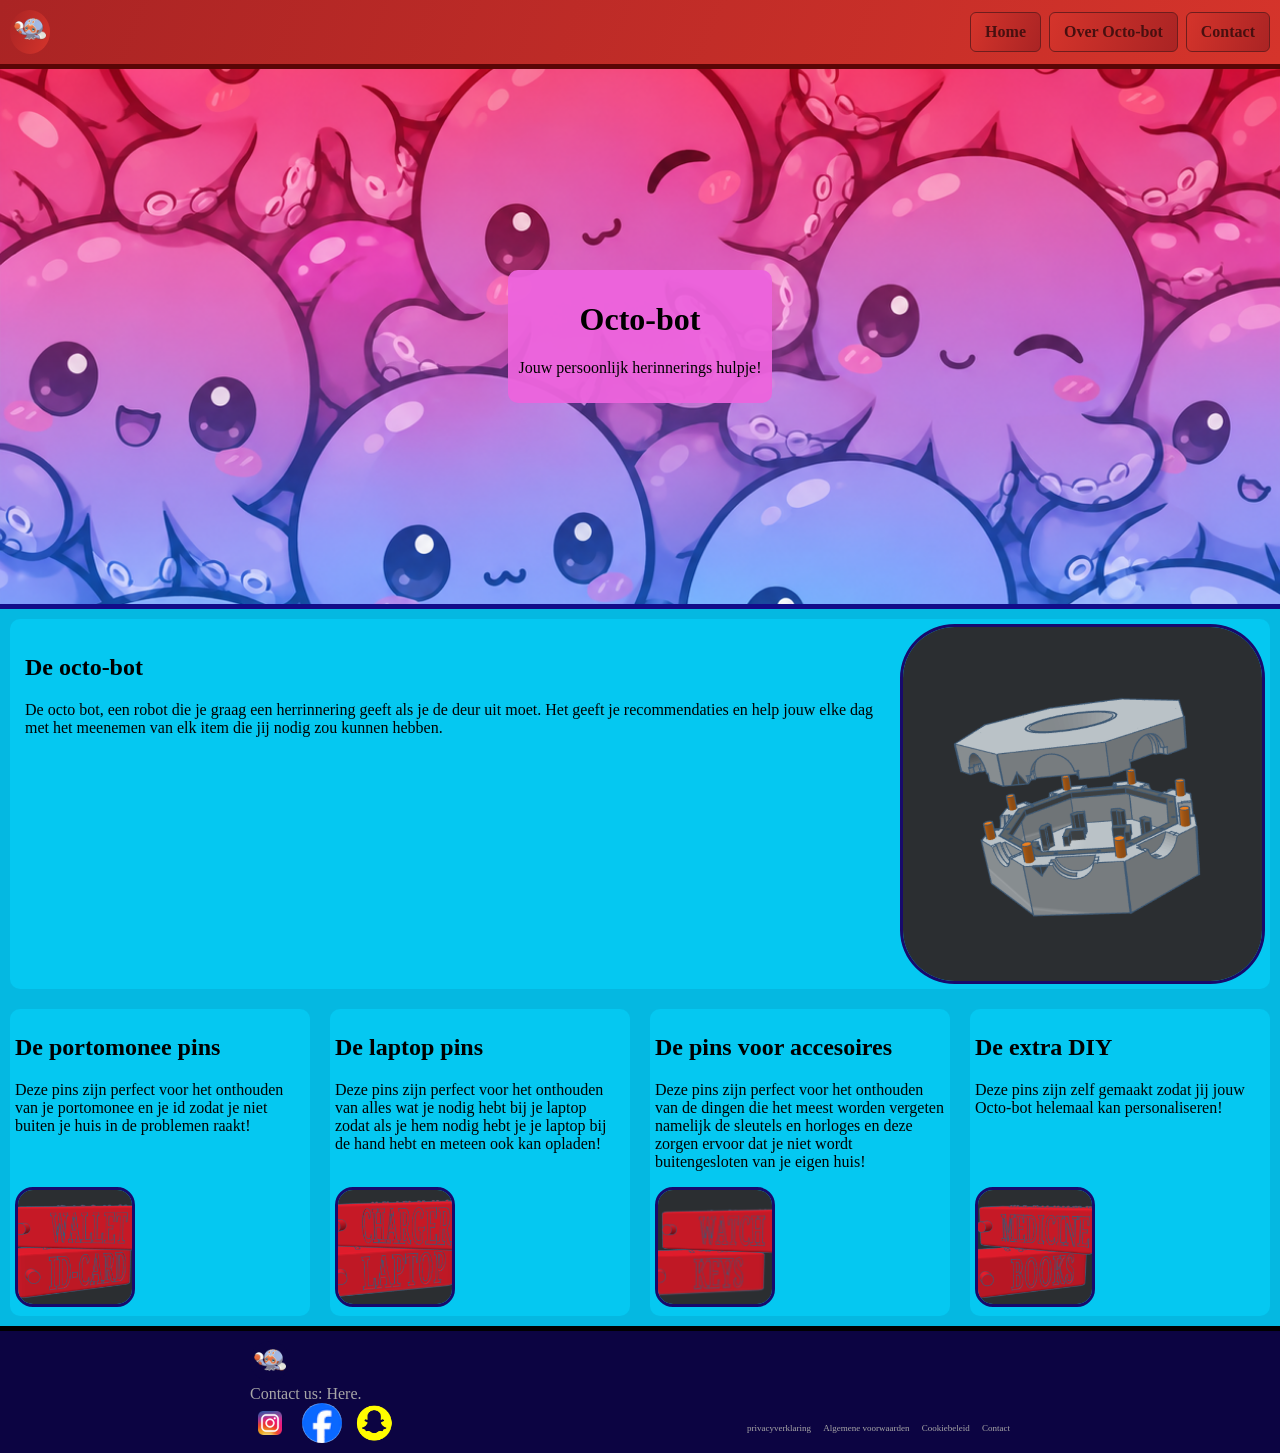
<file: index.html>
<!DOCTYPE html>
<html lang="nl">
<head>
    <meta charset="UTF-8">
    <meta name="viewport" content="width=device-width, initial-scale=1.0">
    <title>Octo-bot</title>
    <link rel="stylesheet" href="style.css">
</head>
<body>
    <nav>
        <div class="logo" href="index.html">
            <img src="logo.png" alt="Octo-bot Logo">
        </div>
        <div class="nav-links">
            <a href="index.html">Home</a>
            <a href="overOcto-bot.html">Over Octo-bot</a>
            <a href="contact.html">Contact</a>
        </div>
    </nav>
    <header>
        <div class="header-content">
            <h1>Octo-bot</h1>
            <p>Jouw persoonlijk herinnerings hulpje!</p>
        </div>
    </header>

    <main>
        <div>
            <section class="extra-section">
                <div class="extra-info">
                    <h1>De octo-bot</h1>
                    <p>
                        De octo bot, een robot die je graag 
                        een herrinnering geeft als je de deur 
                        uit moet. Het geeft je recommendaties 
                        en help jouw elke dag met het meenemen 
                        van elk item die jij nodig zou kunnen 
                        hebben. 
                    </p>
                </div>
                <div class="sectionImage" id="casingImage">
                    <img src="casing.png" alt="casing image">
                </div>
            </section>
        </div>
        <div class="main-content">
            <section class="mainSections">
                <div>
                    <h1>De portomonee pins</h1>
                    <p>
                        Deze pins zijn perfect voor het onthouden 
                        van je portomonee en je id zodat je niet buiten je huis in de problemen raakt!
                    </p>
                </div>
                <div class="sectionImage">
                    <img src="walletPins.png" alt="wallet">
                </div>
            </section>
            <section class="mainSections">
                <div>
                    <h1>De laptop pins</h1>
                    <p>
                        Deze pins zijn perfect voor het onthouden 
                        van alles wat je nodig hebt bij je laptop zodat als je hem nodig hebt je je laptop bij de hand hebt en meteen ook kan opladen!
                    </p>
                </div>
                <div class="sectionImage">
                    <img src="laptopPins.png" alt="laptop">
                </div>
            </section>
            <section class="mainSections">
                <div>
                    <h1>De pins voor accesoires </h1>
                    <p>
                        Deze pins zijn perfect voor het onthouden 
                        van de dingen die het meest worden vergeten namelijk de sleutels en horloges en deze zorgen ervoor dat je niet wordt buitengesloten van je eigen huis!                    </p>
                </div>
                <div class="sectionImage">
                    <img src="accesorriePins.png" alt="accesorrie">
                </div>
            </section>
            <section class="mainSections">
                <div>
                    <h1>De extra DIY</h1>
                    <p>
                        Deze pins zijn zelf gemaakt zodat jij jouw Octo-bot helemaal kan personaliseren!
                    </p>
                </div>
                <div class="sectionImage">
                    <img src="randomPins.png" alt="random">
                </div>
            </section>
        </div>
    </main>

    <footer>
        <div class="footer-inner">
            <div class="footerContact">
                <div class="logo">
                    <img src="logo.png" alt="image of logo" class="logo">
                </div>
                <a href="contact.html" class="footerLink">
                    Contact us: Here.
                </a>
                <div class="footerSocials">
                    <a href="https://www.instagram.com/" target="_blank">
                        <img src="instagram.png" alt="Instagram">
                    </a>
                    <a href="https://www.facebook.com/" target="_blank">
                        <img src="facebook.png" alt="Facebook">
                    </a>
                    <a href="https://www.snapchat.com/" target="_blank" class="snapchat">
                        <img src="snapchat.png" alt="Snapchat">
                    </a>
                </div>
            </div>
            <ul class="footerExtras">
                <li>privacyverklaring</li>
                <li>Algemene voorwaarden</li>
                <li>Cookiebeleid</li>
                <li><a href="contact.html" class="footerLink">Contact</a></li>
            </ul>
        </div>
    </footer>
    <script>
        const nav = document.querySelector("nav");
        const updateNavGradient = () => {
            nav.classList.toggle("scrolled", window.scrollY > 80);
        };

        window.addEventListener("scroll", updateNavGradient, { passive: true });
        updateNavGradient();
    </script>
</body>
</html>
</file>
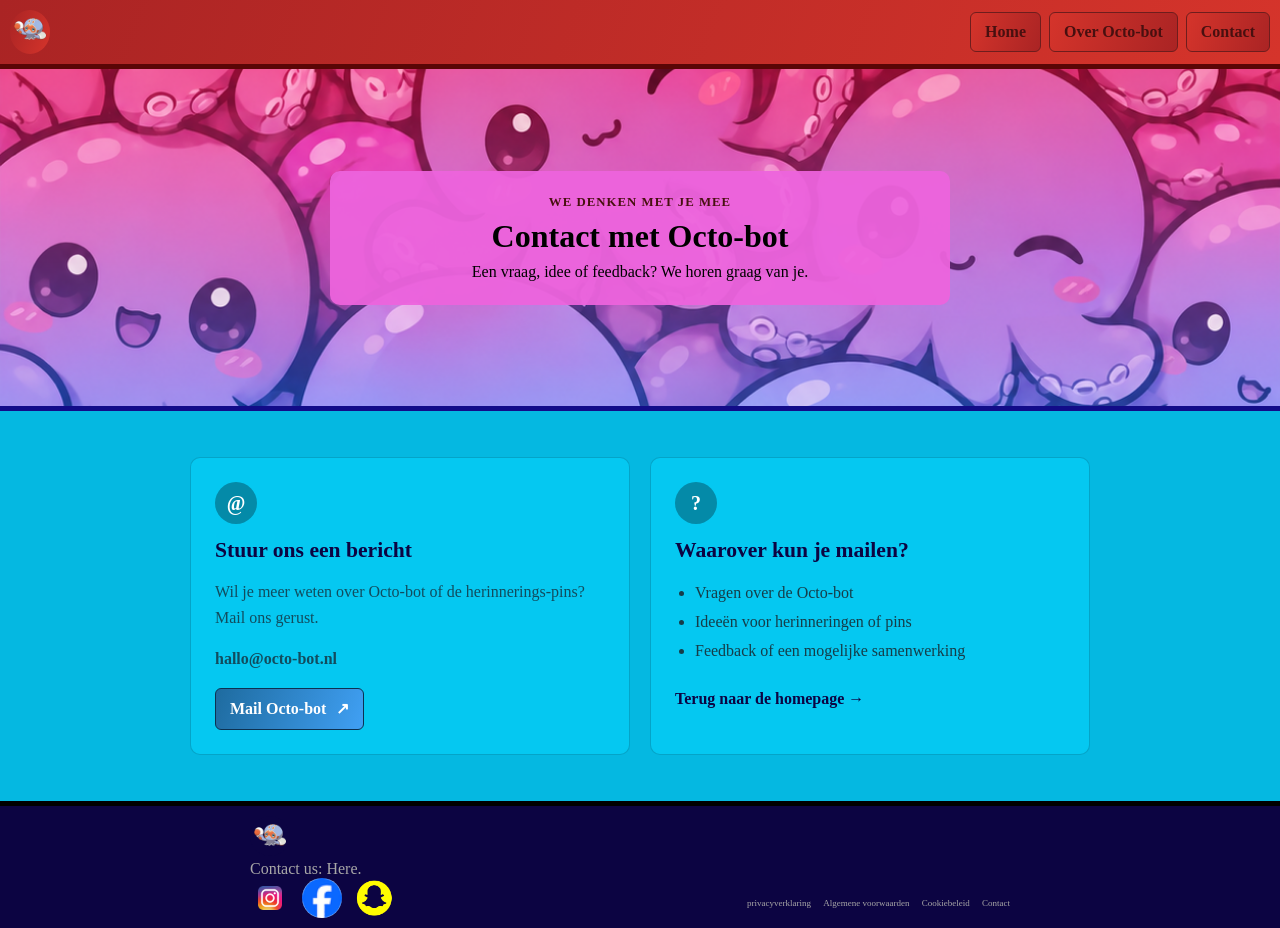
<file: contact.html>
<!DOCTYPE html>
<html lang="nl">
<head>
    <meta charset="UTF-8">
    <meta name="viewport" content="width=device-width, initial-scale=1.0">
    <meta name="description" content="Neem contact op met Octo-bot over herinneringen, pins of een samenwerking.">
    <title>Contact | Octo-bot</title>
    <link rel="stylesheet" href="style.css">
</head>
<body>
    <nav>
        <div class="logo" href="index.html">
            <img src="logo.png" alt="Octo-bot Logo">
        </div>
        <div class="nav-links">
            <a href="index.html">Home</a>
            <a href="overOcto-bot.html">Over Octo-bot</a>
            <a href="contact.html" aria-current="page">Contact</a>
        </div>
    </nav>
    <header class="contact-hero">
        <div class="header-content">
            <p class="contact-eyebrow">We denken met je mee</p>
            <h1>Contact met Octo-bot</h1>
            <p>Een vraag, idee of feedback? We horen graag van je.</p>
        </div>
    </header>

    <main class="contact-main">
        <div class="contact-layout">
            <section class="contact-card">
                <span class="contact-icon" aria-hidden="true">@</span>
                <h2>Stuur ons een bericht</h2>
                <p>Wil je meer weten over Octo-bot of de herinnerings-pins? Mail ons gerust.</p>
                <p class="contact-email">hallo@octo-bot.nl</p>
                <button class="contact-button" id="mail-button" type="button">Mail Octo-bot <span aria-hidden="true">↗</span></button>
            </section>
            <section class="contact-card contact-topics">
                <span class="contact-icon" aria-hidden="true">?</span>
                <h2>Waarover kun je mailen?</h2>
                <ul>
                    <li>Vragen over de Octo-bot</li>
                    <li>Ideeën voor herinneringen of pins</li>
                    <li>Feedback of een mogelijke samenwerking</li>
                </ul>
                <button class="contact-back" id="home-button" type="button">Terug naar de homepage <span aria-hidden="true">→</span></button>
            </section>
        </div>
    </main>
    <footer>
        <div class="footer-inner">
            <div class="footerContact">
                <div class="logo">
                    <img src="logo.png" alt="image of logo" class="logo">
                </div>
                <a href="contact.html" class="footerLink">
                    Contact us: Here.
                </a>
                <div class="footerSocials">
                    <a href="https://www.instagram.com/" target="_blank" rel="noopener noreferrer">
                        <img src="instagram.png" alt="Instagram">
                    </a>
                    <a href="https://www.facebook.com/" target="_blank" rel="noopener noreferrer">
                        <img src="facebook.png" alt="Facebook">
                    </a>
                    <a href="https://www.snapchat.com/" target="_blank" rel="noopener noreferrer" class="snapchat">
                        <img src="snapchat.png" alt="Snapchat">
                    </a>
                </div>
            </div>
            <ul class="footerExtras">
                <li>privacyverklaring</li>
                <li>Algemene voorwaarden</li>
                <li>Cookiebeleid</li>
                <li><a href="contact.html" class="footerLink">Contact</a></li>
            </ul>
        </div>
    </footer>
    <script>
        document.querySelector("#mail-button").addEventListener("click", () => {
            window.location.href = "mailto:hallo@octo-bot.nl";
        });

        document.querySelector("#home-button").addEventListener("click", () => {
            window.location.href = "index.html";
        });

        const nav = document.querySelector("nav");
        const updateNavGradient = () => {
            nav.classList.toggle("scrolled", window.scrollY > 80);
        };

        window.addEventListener("scroll", updateNavGradient, { passive: true });
        updateNavGradient();
    </script>
</body>
</html>
</file>
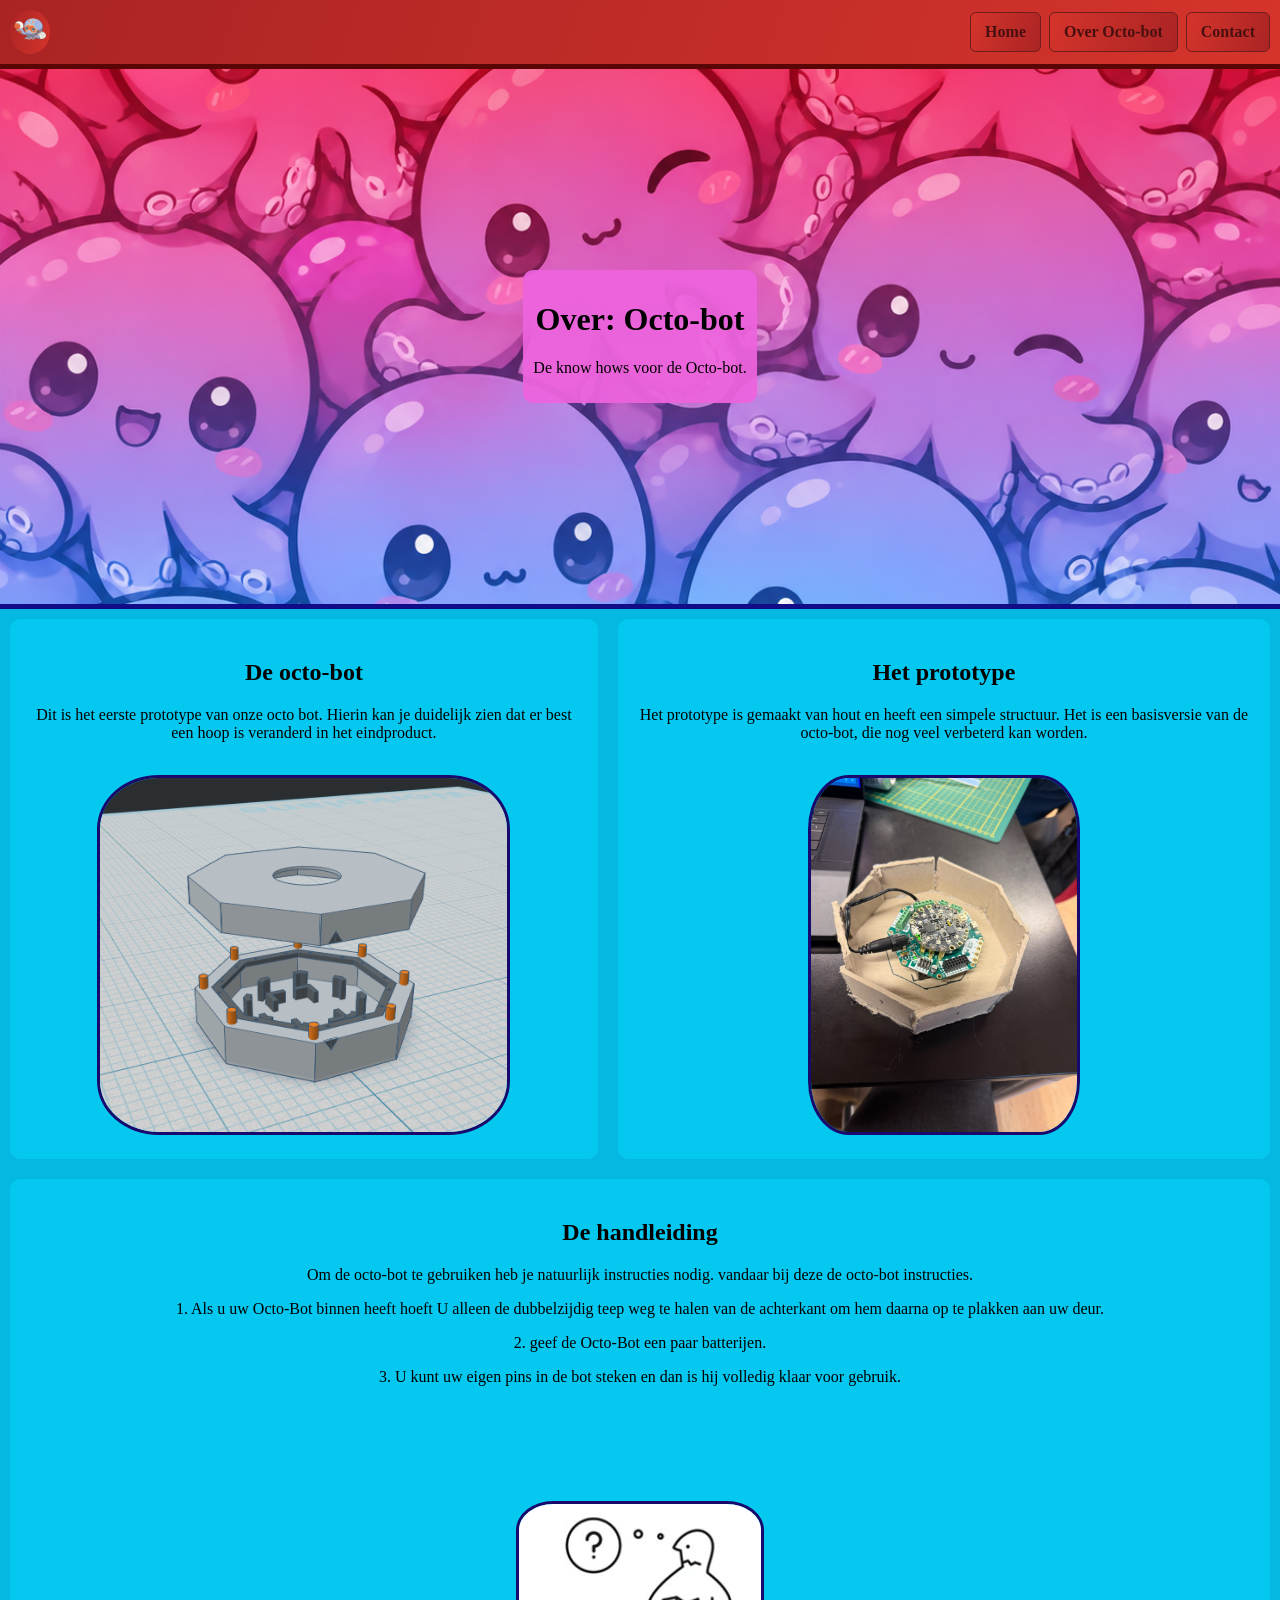
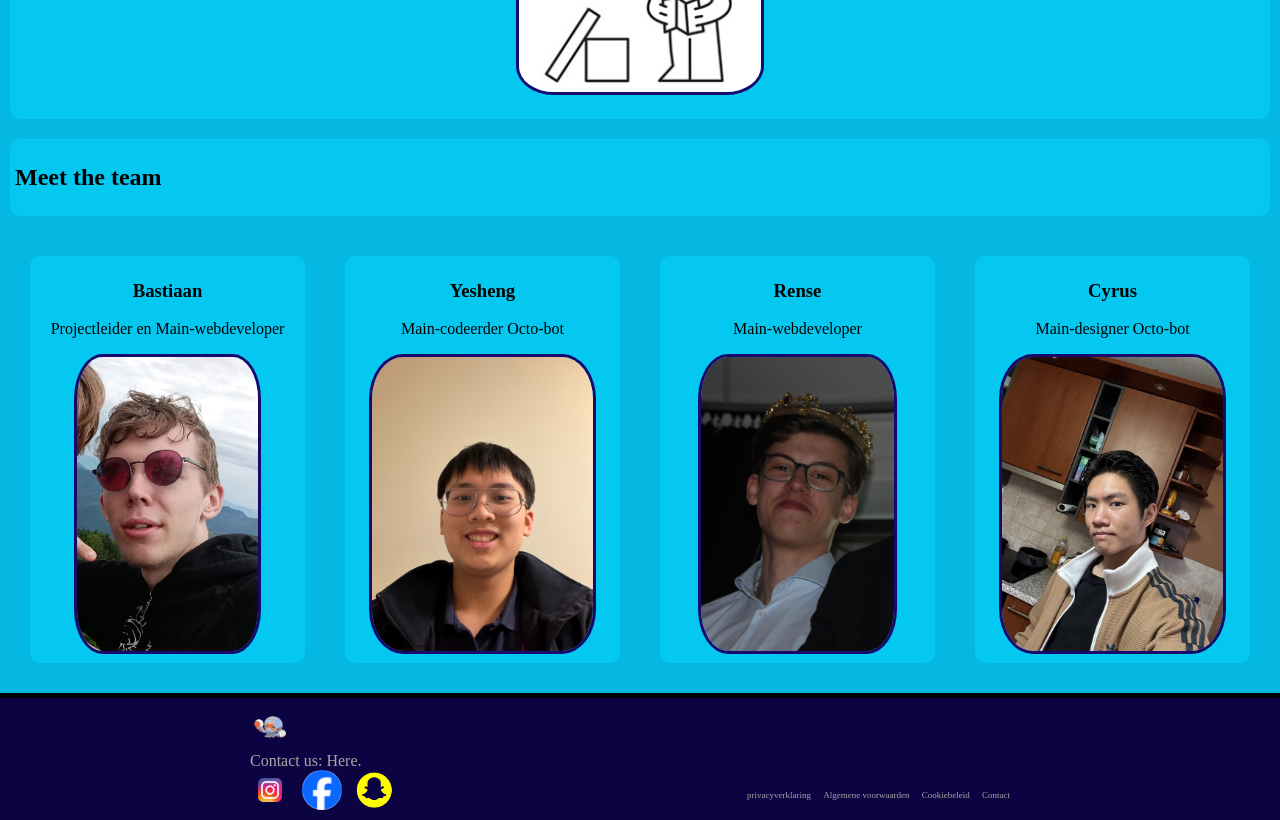
<file: overOcto-bot.html>
<!DOCTYPE html>
<html lang="en">
    <head>
        <meta charset="UTF-8">
        <meta name="viewport" content="width=device-width, initial-scale=1.0">
        <title>Document</title>
        <link rel="stylesheet" href="style.css">
    </head>
<body>
    <nav>
        <div class="logo">
            <img src="logo.png" alt="Octo-bot Logo">
        </div>
        <div class="nav-links">
            <a href="index.html">Home</a>
            <a href="overOcto-bot.html">Over Octo-bot</a>
            <a href="contact.html">Contact</a>
        </div>
    </nav>
    <main class="Octo-main">
    <header>
        <div class="header-content">
            <h1>Over: Octo-bot</h1>
            <p>De know hows voor de Octo-bot.</p>
        </div>
    </header>
        <div class="about-main">
            <section class="about">
                <div>
                    <h1>De octo-bot</h1>
                    <p>
                        Dit is het eerste prototype van onze octo bot. 
                        Hierin kan je duidelijk zien dat er best een 
                        hoop is veranderd in het eindproduct.
                    </p>
                </div>
                <div>
                    <img src="Octo-bot.png" alt="Octo-bot Prototype">
                </div>
            </section>
            <section class="about" Id="aboutPrototype">
                <div>
                    <h2>Het prototype</h2>
                    <p>
                        Het prototype is gemaakt van hout en heeft een 
                        simpele structuur. Het is een basisversie van de 
                        octo-bot, die nog veel verbeterd kan worden.
                    </p>
                </div>
                <div>
                    <img src="prototype.png" alt="Octo-bot Prototype">
                </div>
            </section>
        </div>
        <section class="about" Id="aboutHandbook">
            <div>
                <h2>De handleiding</h2>
                <p>
                    Om de octo-bot te gebruiken heb je natuurlijk instructies nodig.
                    vandaar bij deze de octo-bot instructies.
                </p>
                <p>1. Als u uw Octo-Bot binnen heeft hoeft U alleen de dubbelzijdig teep weg te halen van de achterkant om hem daarna op te plakken aan uw deur.</p>
                <p>2. geef de Octo-Bot een paar batterijen.</p>
                <p>3. U kunt uw eigen pins in de bot steken en dan is hij volledig klaar voor gebruik.</p>
            </div>
            <div>
                <img src="handleiding.png" alt="Octo-bot Handleiding">
            </div>
        </section>
        <section>
            <h1>Meet the team</h1>
        </section>
        <div class="meet">
            <section id="Bastiaan" class="teamMate">
                <div>
                    <h3>Bastiaan</h3>
                    <p>Projectleider en Main-webdeveloper</p>
                </div>
                <div>
                    <img src="bastiaan.jpeg" alt="Bastiaan">
                </div>
            </section>
            <section id="Yesheng" class="teamMate">
                <div>
                    <h3>Yesheng</h3>
                    <p>Main-codeerder Octo-bot</p>
                </div>
                <div>
                    <img src="yesheng.png" alt="Yesheng">
                </div>
            </section>
            <section id="Rense" class="teamMate">
                <div>
                    <h3>Rense</h3>
                    <p>Main-webdeveloper</p>
                </div>
                <div>
                    <img src="rense.jpeg" alt="Rense">
                </div>
            </section>
            <section id="Cyrus" class="teamMate">
                <div>
                    <h3>Cyrus</h3>
                    <p>Main-designer Octo-bot</p>
                </div>
                <div>
                    <img src="cyrus.png" alt="Cyrus">
                </div>
            </section>
        </div>
    </main>
    <footer>
        <div class="footer-inner">
            <div class="footerContact">
                <div class="logo">
                    <img src="logo.png" alt="image of logo" class="logo">
                </div>
                <a href="contact.html" class="footerLink">
                    Contact us: Here.
                </a>
                <div class="footerSocials">
                    <a href="https://www.instagram.com/" target="_blank">
                        <img src="instagram.png" alt="Instagram">
                    </a>
                    <a href="https://www.facebook.com/" target="_blank">
                        <img src="facebook.png" alt="Facebook">
                    </a>
                    <a href="https://www.snapchat.com/" target="_blank" class="snapchat">
                        <img src="snapchat.png" alt="Snapchat">
                    </a>
                </div>
            </div>
            <ul class="footerExtras">
                <li>privacyverklaring</li>
                <li>Algemene voorwaarden</li>
                <li>Cookiebeleid</li>
                <li><a href="contact.html" class="footerLink">Contact</a></li>
            </ul>
        </div>
    </footer>
    <script>
        const nav = document.querySelector("nav");
        const updateNavGradient = () => {
            nav.classList.toggle("scrolled", window.scrollY > 80);
        };

        window.addEventListener("scroll", updateNavGradient, { passive: true });
        updateNavGradient();
    </script>
</body>
</html>
</file>
<file: style.css>
img .footerSocials img {
    background: #14ffd8;
    max-width: 40px;
    border-radius: 50%;
}
.logo img{
    max-width: 40px;
    border-radius: 50%;
    border: none;
}


body{
    margin: 0;
}

*,
*::before,
*::after{
    box-sizing: border-box;
}

img{
    max-width: 100%;
    height: auto;
    border: 3px solid #170a6c;
}


nav{
    text-decoration: none;
    display: flex;
    justify-content: space-between;
    flex-wrap: wrap;
    gap: 5px;
    padding: 10px;
    background: linear-gradient(110deg, #aa2424, #d5342b);
    border-bottom: 5px solid rgb(90, 6, 6);
    transition: border-color 2s ease;
    position: sticky;
    top: 0;
    z-index: 100;
    isolation: isolate;
}
nav::before{
    content: "";
    position: absolute;
    inset: 0;
    z-index: 0;
    background: linear-gradient(110deg, #048aa8, #05c8f1);
    opacity: 0;
    pointer-events: none;
    transition: opacity 2s ease;
}
nav > *{
    position: relative;
    z-index: 1;
}
nav .logo{
    position: relative;
    isolation: isolate;
    border-radius: 50%;
    background: linear-gradient(110deg, #aa2424, #d5342b);
}
nav .logo::before{
    content: "";
    position: absolute;
    inset: 0;
    z-index: 0;
    border-radius: 50%;
    background: linear-gradient(110deg, #1388a2, #05c8f1);
    opacity: 0;
    pointer-events: none;
    transition: opacity 2s ease;
}
nav .logo img{
    position: relative;
    z-index: 1;
    background: transparent;
}
nav.scrolled .logo::before{
    opacity: 1;
}
nav.scrolled{
    border-bottom-color: #025386;
}
nav .nav-links{
    display: flex;
    align-items: center;
    flex-wrap: wrap;
    gap: 8px;
}
nav a{
    display: inline-flex;
    align-items: center;
    justify-content: center;
    position: relative;
    isolation: isolate;
    min-height: 40px;
    box-sizing: border-box;
    background: linear-gradient(110deg, #d5342b, #aa2424);
    text-decoration: none;
    color: #481010;
    border: 1px solid #6f1d1d;
    border-radius: 6px;
    padding: 8px 14px;
    font-weight: 600;
    transition: color 2s ease, border-color 2s ease, transform 0.18s ease;
}
nav a::before{
    content: "";
    position: absolute;
    inset: 0;
    z-index: -1;
    background: linear-gradient(110deg, #048fae, #06b4d7);
    opacity: 0;
    pointer-events: none;
    transition: opacity 2s ease;
}
nav.scrolled a::before{
    opacity: 1;
}
nav.scrolled a{
    border-color: #2589a0;
}
nav a:hover{
    color: inherit;
}
nav.scrolled::before{
    opacity: 1;
}
@media (prefers-reduced-motion: reduce){
    nav::before,
    nav a::before,
    nav .logo::before{
        transition: none;
    }
    nav a{
        transition: none;
    }
    nav{
        transition: none;
    }
}
.footerContact .logo img{
    background: rgb(12, 4, 66);
}

header{
    background: #fa0f0f;
    text-align: center;
    justify-content: center;
    align-items: center;
    display: flex;
    flex-direction: column;
    background-image: url('background.png');
    background-size: cover;
    background-position: center;
    height: 60vh;
    border-bottom: 5px solid rgb(18, 12, 137);
}
.header-content{
    background-color: #ed64ddef;
    border-radius: 10px;
    padding: 10px;
}

main{
    background: #05b8e1;
    display: flex;
    flex-direction: column;
}
main .main-content{
    display: flex;
}

.meet {
    display: flex;
    flex-direction: column;
    gap: 20px;
    padding: 20px;
}

.meet section {
    flex: 1;
    display: flex;
    flex-direction: column;
    justify-content: space-between;
    align-items: center;
    text-align: center;
}

.meet img {
    width: 100%;
    height: 40vh;
    object-fit: cover;
    border-radius: 15%;
}

@media (min-width: 768px) {
    .meet {
        flex-direction: row;
    }
    .meet section {
        flex: 1;
    }
    .meet img {
        height: 300px;
    }
}

section{
    background: #05c8f1;
    border-radius: 10px;
    margin: 10px;
    padding: 5px;
}
section:hover{
    transform: scale(1.009);
    transition: 0.2s ease;
    cursor: pointer;
    box-shadow: 5px 5px 10px rgb(0, 56, 75);
}
main .main-content > section{
    flex: 1;
    min-width: 0;
}
.mainSections{
    display: flex;
    flex-direction: column;
    justify-content: space-between;
}
.about{
    flex-direction: column;
}
.extra-info{
    max-width: 100%;
    flex: 2;
    border-radius: 10px;
    margin: 10px;
    flex-direction: row;
}
.extra-section{
    display: flex;
    flex-direction: row;
    flex-wrap: wrap;
    justify-content: space-between;
}

#casingImage img {
    display: block;
    width: auto;
    height: auto;
    max-width: 100%;
    max-height: 40vh;
    object-fit: contain;
    border-radius: 15%;
}

.sectionImage img {
    width: 120px;
    height: 120px;
    object-fit: cover;
    border-radius: 15%;
}

.about-main{
    min-height: 60vh;
    display: flex;
    flex-direction: row;
    justify-content: center;
    align-items: stretch;
}

.about{
    display: flex;
    flex-direction: column;
    align-items: center;
    justify-content: space-between;
    text-align: center;
    padding: 20px;
    min-height: 60vh;
}
.about img{
    max-width: 100%;
    max-height: 40vh;
    border-radius: 15%;
}

footer{
    border-top: 5px solid black;
    color: rgb(168, 167, 167);
    background-color: rgb(12, 4, 66);
    text-align: left;
}
.footer-inner{
    width: min(100%, 800px);
    margin: 0 auto;
    padding: 10px;
    display: flex;
    justify-content: space-between;
    flex-wrap: wrap;
}
.footerExtras{
    align-self: flex-end;
    margin: 0;
    padding: 10px;
    font-size: xx-small;
    list-style: none;
}
.footerExtras li{
    list-style-type: none;
    display: inline-block;
    margin-right: 10px;
    text-decoration: none;
}
.footerLink{
    text-decoration: none;
    color: rgb(168, 167, 167);
}

.footerLink:hover{
    color: rgb(255, 254, 254);
    border-radius: 6px;
    transition: background-color 0.2s ease;
}
.footerSocials{
    display: flex;
    align-items: center;
    gap: 12px;
}
.footerSocials a{
    width: 40px;
    height: 40px;
    display: flex;
    align-items: center;
    justify-content: center;
}
.footerSocials img{
    display: block;
    width: 40px;
    height: 40px;
    border: none;
    object-fit: contain;
    border-radius: 100px;
    background: none;
}

.contact-hero{
    min-height: 38vh;
    height: auto;
    padding: 48px 20px;
}
.contact-hero .header-content{
    width: min(100%, 620px);
    padding: 24px 32px;
}
.contact-eyebrow{
    margin: 0 0 8px;
    color: #481010;
    font-size: 0.8rem;
    font-weight: 700;
    text-transform: uppercase;
    letter-spacing: 0.08em;
}
.contact-hero h1{
    margin: 0 0 8px;
}
.contact-hero p:last-child{
    margin: 0;
}
.contact-main{
    min-height: 390px;
    justify-content: center;
    padding: 36px 20px;
}
.contact-layout{
    width: min(100%, 900px);
    display: grid;
    grid-template-columns: repeat(2, minmax(0, 1fr));
    gap: 20px;
    margin: 0 auto;
}
.contact-card{
    margin: 0;
    padding: 24px;
    background: #05c8f1;
    border: 1px solid rgba(0, 56, 75, 0.25);
    border-radius: 10px;
}
.contact-card:hover{
    cursor: default;
}
.contact-icon{
    width: 42px;
    height: 42px;
    display: grid;
    place-items: center;
    margin-bottom: 14px;
    border-radius: 50%;
    background: #048aa8;
    color: white;
    font-size: 1.25rem;
    font-weight: 700;
}
.contact-card h2{
    margin: 0 0 10px;
    color: #0c0442;
    font-size: 1.35rem;
}
.contact-card p{
    color: #124c5e;
    line-height: 1.6;
}
.contact-email{
    display: block;
    width: fit-content;
    margin: 16px 0;
    color: #0c0442;
    font-weight: 700;
    overflow-wrap: anywhere;
}
.contact-button{
    display: inline-flex;
    align-items: center;
    gap: 10px;
    min-height: 42px;
    padding: 8px 14px;
    border: 1px solid #0b3152;
    border-radius: 6px;
    background: linear-gradient(110deg, #1e6b9f, #40a0f4);
    color: #fff;
    font: inherit;
    font-weight: 700;
    cursor: pointer;
}
.contact-button:hover{
    color: #fff;
}
.contact-topics ul{
    padding-left: 20px;
    color: #163d49;
    line-height: 1.8;
}
.contact-back{
    display: inline-block;
    margin-top: 8px;
    padding: 0;
    border: 0;
    background: transparent;
    color: #0c0442;
    font: inherit;
    font-weight: 700;
    cursor: pointer;
}
.contact-back:hover{
    text-decoration: underline;
}
.contact-button:focus-visible,
.contact-back:focus-visible{
    outline: 3px solid #0c0442;
    outline-offset: 3px;
}
@media (max-width: 600px){
    nav{
        align-items: center;
    }
    nav .nav-links{
        flex: 1 1 100%;
        justify-content: center;
    }
    nav .nav-links a{
        padding: 8px 10px;
        text-align: center;
    }
    header{
        height: auto;
        min-height: 60vh;
        padding: 32px 16px;
    }
    main .main-content,
    .extra-section{
        flex-direction: column;
    }
    .about-main{
        flex-direction: column;
    }
    .about{
        min-height: 0;
    }
    .extra-info{
        margin: 0;
    }
    .footer-inner{
        flex-direction: column;
        gap: 12px;
    }
    .footerExtras{
        padding: 10px 0;
    }
    .contact-hero{
        min-height: 300px;
        padding: 32px 16px;
    }
    .contact-hero .header-content{
        padding: 20px;
    }
    .contact-layout{
        grid-template-columns: 1fr;
        gap: 12px;
    }
    .contact-card{
        padding: 20px;
    }
    .contact-button{
        width: 100%;
        justify-content: center;
    }
    
    .about{
        flex-direction: column;
        text-align: center;
    }
    .meet {
        flex-direction: column;
    }
    
}
</file>
